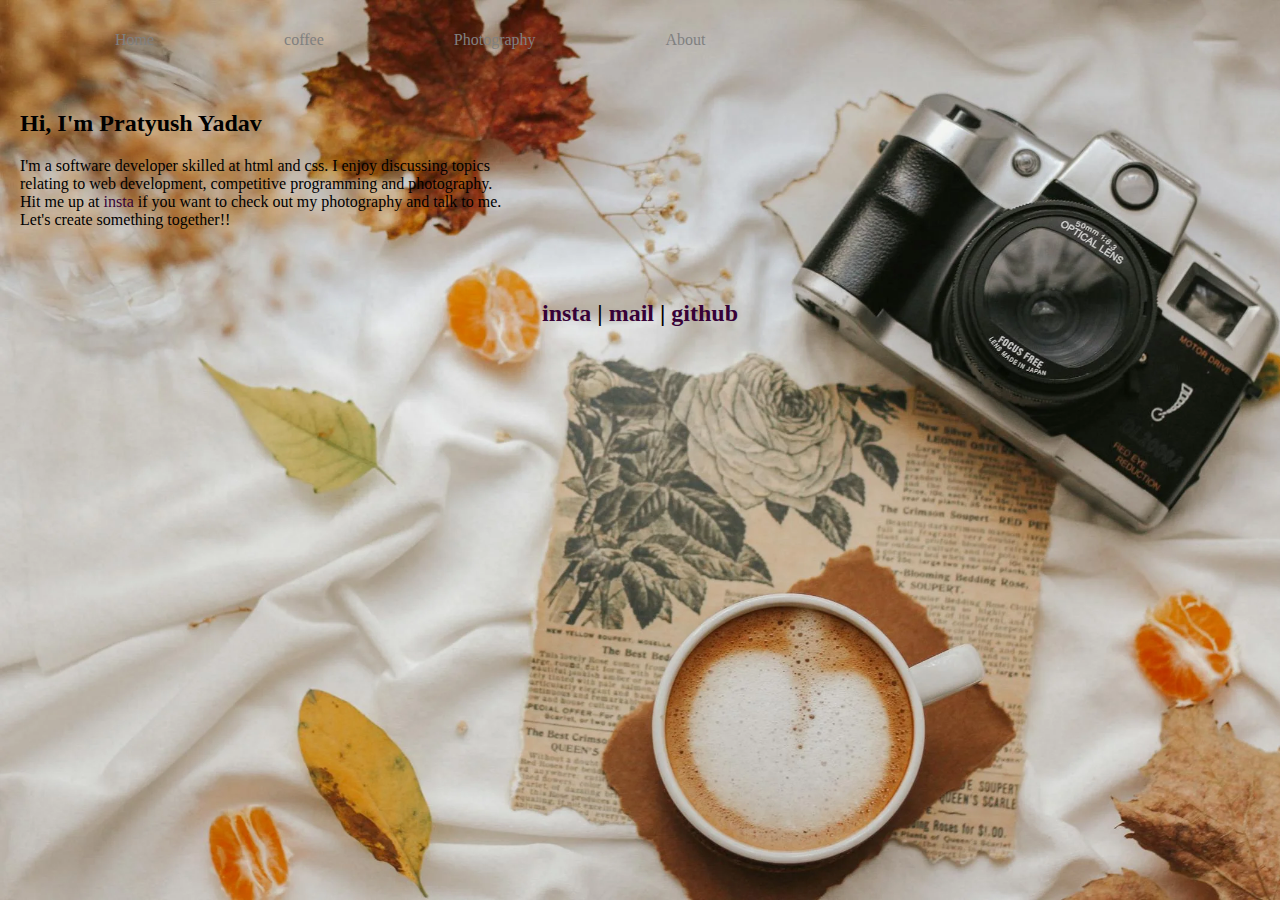
<file: index.html>
<!DOCTYPE html>
<html lang="en">
<head>
    <meta charset="UTF-8">
    <meta name="viewport" content="width=device-width, initial-scale=1.0">
    <title>Document</title>
    <link rel="stylesheet" href="index.css">
</head>
<body>
    <nav class="navbar">
        <ul>
            <li><a href="index.html">Home</a></li>
            <li><a href="coffee.html">coffee</a></li>
            <li><a href="photography.html">Photography</a></li>
            <li><a href="about.html">About</a></li>
        </ul>
    </nav>
    <main>
        <aside class="intro">
            <h2>Hi, I'm Pratyush Yadav</h2>
            <p>I'm a software developer skilled at html and css. I enjoy discussing topics relating to web development, competitive programming and photography. Hit me up at <a target="_blank" href="https://www.instagram.com/_pratyus.h_/" id="instaid">insta</a> if you want to check out my photography and talk to me. Let's create something together!!</p>
        </aside>
        
    </main>
    <footer>
        <h2>
            <a target="_blank" href="https://www.instagram.com/_pratyus.h_/" id="instaid">insta      </a>|
            <a target="_blank" href="mailto:pratyushyadav0106@gmail.com" id="instaid">mail      </a>|
            <a target="_blank" href="https://github.com/" id="instaid">github</a>
            
        </h2>
    </footer>
</body>
</html>
</file>
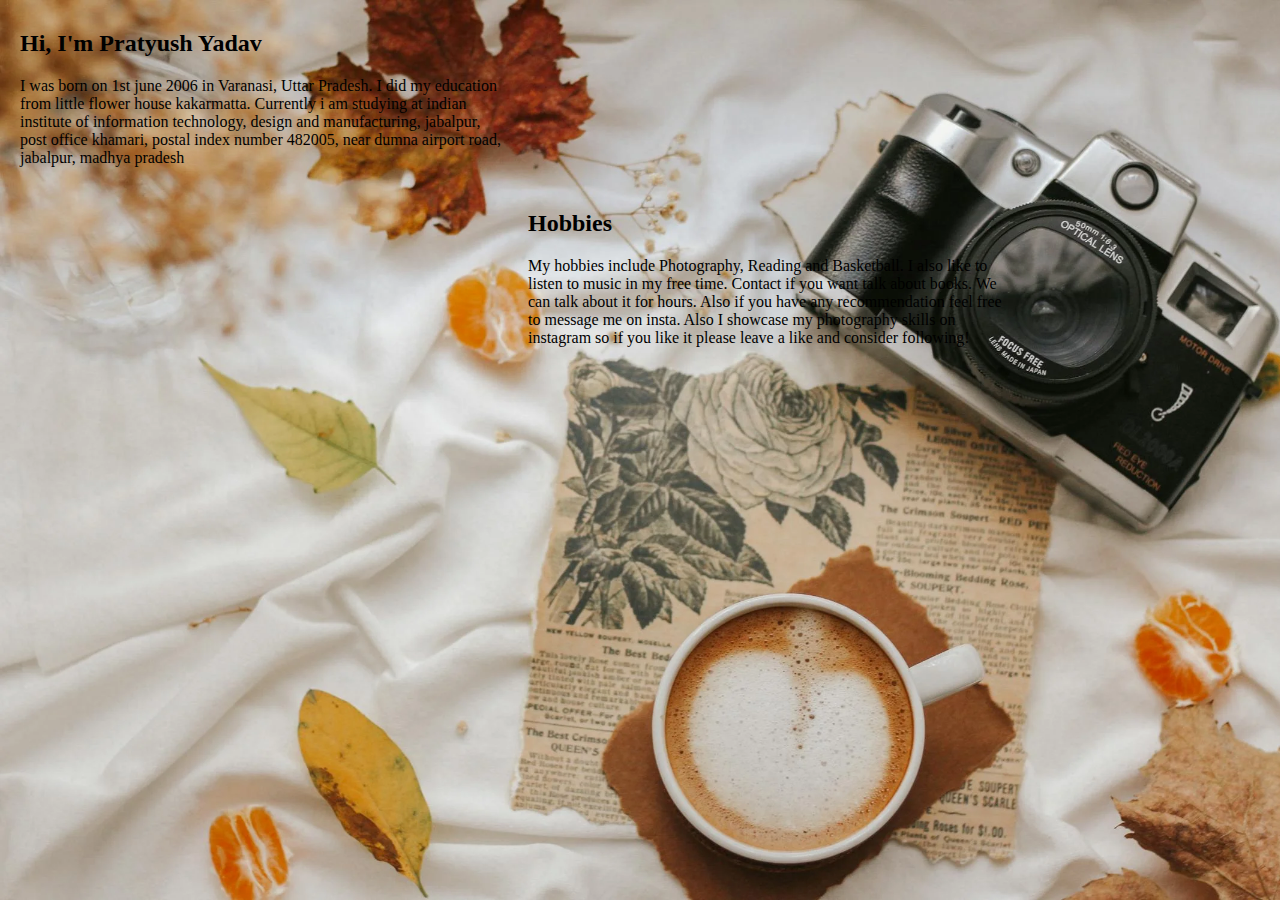
<file: about.html>
<!DOCTYPE html>
<html lang="en">
<head>
    <meta charset="UTF-8">
    <meta name="viewport" content="width=device-width, initial-scale=1.0">
    <title>Document</title>
    <link rel="stylesheet" href="about.css">
</head>
<body>
    
    <main>
        <aside class="intro">
            <h2>Hi, I'm Pratyush Yadav</h2>
            <p>I was born on 1st june 2006 in Varanasi, Uttar Pradesh. I did my education from little flower house kakarmatta. Currently i am studying at indian institute of information technology, design and manufacturing, jabalpur, post office khamari, postal index number 482005, near dumna airport road, jabalpur, madhya pradesh</p>
        </aside>
        <br><br><br><br><br><br><br><br><br><br>
        <section>
            <h2>Hobbies</h2>
            <p>My hobbies include Photography, Reading and Basketball. I also like to listen to music in my free time. Contact if you want talk about books. We can talk about it for hours. Also if you have any recommendation feel free to message me on insta. Also I showcase my photography skills on instagram so if you like it please leave a like and consider following!</p>
        </section>
        
    </main>
    
</body>
</html>
</file>
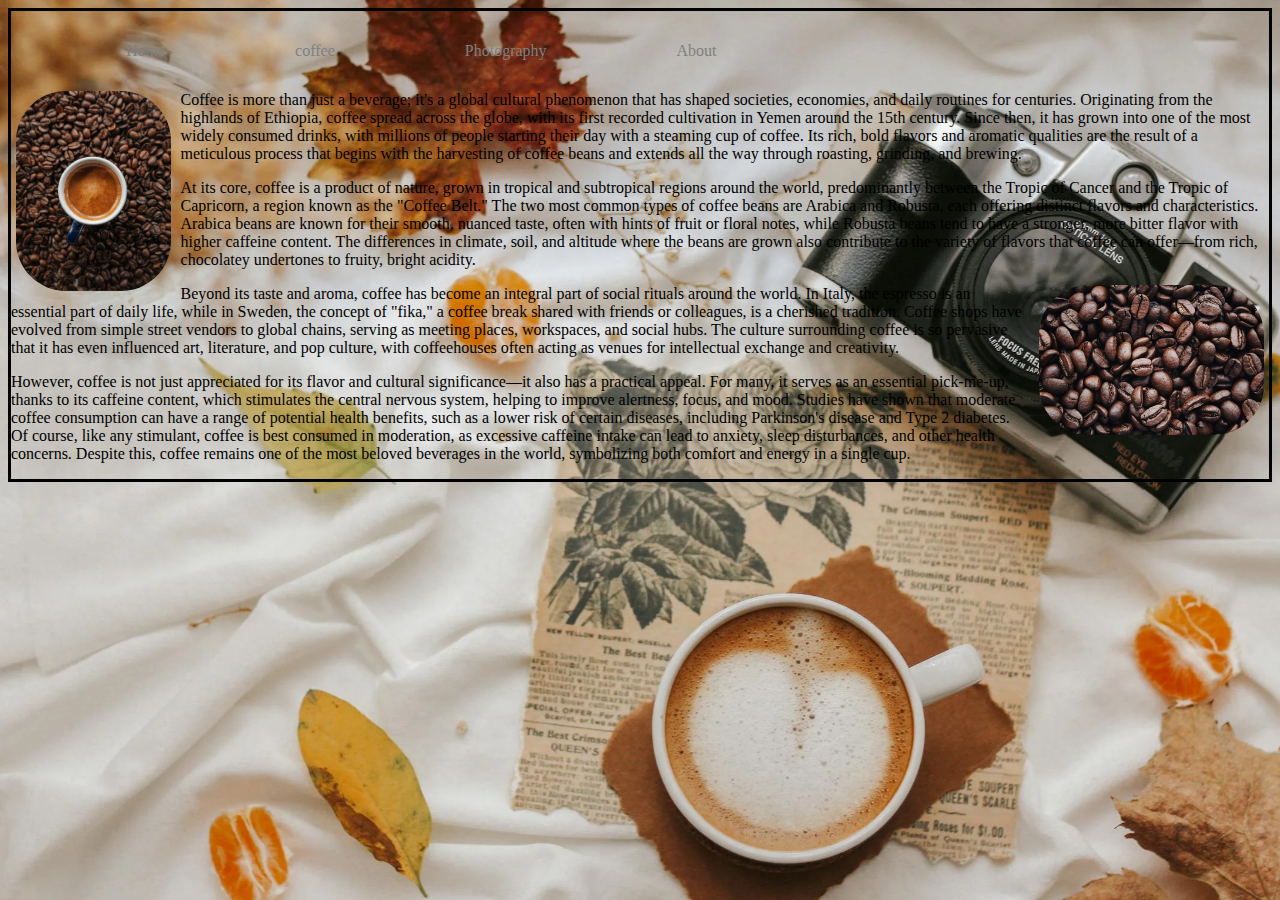
<file: coffee.html>
<!DOCTYPE html>
<html lang="en">
<head>
    <meta charset="UTF-8">
    <meta name="viewport" content="width=device-width, initial-scale=1.0">
    <title>Document</title>
    <link rel="stylesheet" href="coffee.css">
    
</head>
<body>
    <nav class="navbar">
        <ul>
            <li><a href="index.html">Home</a></li>
            <li><a href="coffee.html">coffee</a></li>
            <li><a href="photography.html">Photography</a></li>
            <li><a href="about.html">About</a></li>
        </ul>
    </nav>
    <img  class="coofee" src="images/coffeeleft.jpeg" id="image1" height="200px">
    <p>Coffee is more than just a beverage; it's a global cultural phenomenon that has shaped societies, economies, and daily routines for centuries. Originating from the highlands of Ethiopia, coffee spread across the globe, with its first recorded cultivation in Yemen around the 15th century. Since then, it has grown into one of the most widely consumed drinks, with millions of people starting their day with a steaming cup of coffee. Its rich, bold flavors and aromatic qualities are the result of a meticulous process that begins with the harvesting of coffee beans and extends all the way through roasting, grinding, and brewing.</p>
    <p>At its core, coffee is a product of nature, grown in tropical and subtropical regions around the world, predominantly between the Tropic of Cancer and the Tropic of Capricorn, a region known as the "Coffee Belt." The two most common types of coffee beans are Arabica and Robusta, each offering distinct flavors and characteristics. Arabica beans are known for their smooth, nuanced taste, often with hints of fruit or floral notes, while Robusta beans tend to have a stronger, more bitter flavor with higher caffeine content. The differences in climate, soil, and altitude where the beans are grown also contribute to the variety of flavors that coffee can offer—from rich, chocolatey undertones to fruity, bright acidity.</p>
    <img  class="coofee" src="images/cofferight.jpeg" id="image2" height="150">
    <p>Beyond its taste and aroma, coffee has become an integral part of social rituals around the world. In Italy, the espresso is an essential part of daily life, while in Sweden, the concept of "fika," a coffee break shared with friends or colleagues, is a cherished tradition. Coffee shops have evolved from simple street vendors to global chains, serving as meeting places, workspaces, and social hubs. The culture surrounding coffee is so pervasive that it has even influenced art, literature, and pop culture, with coffeehouses often acting as venues for intellectual exchange and creativity.</p>
    <p>However, coffee is not just appreciated for its flavor and cultural significance—it also has a practical appeal. For many, it serves as an essential pick-me-up, thanks to its caffeine content, which stimulates the central nervous system, helping to improve alertness, focus, and mood. Studies have shown that moderate coffee consumption can have a range of potential health benefits, such as a lower risk of certain diseases, including Parkinson's disease and Type 2 diabetes. Of course, like any stimulant, coffee is best consumed in moderation, as excessive caffeine intake can lead to anxiety, sleep disturbances, and other health concerns. Despite this, coffee remains one of the most beloved beverages in the world, symbolizing both comfort and energy in a single cup.</p>
</body>
</html>
</file>
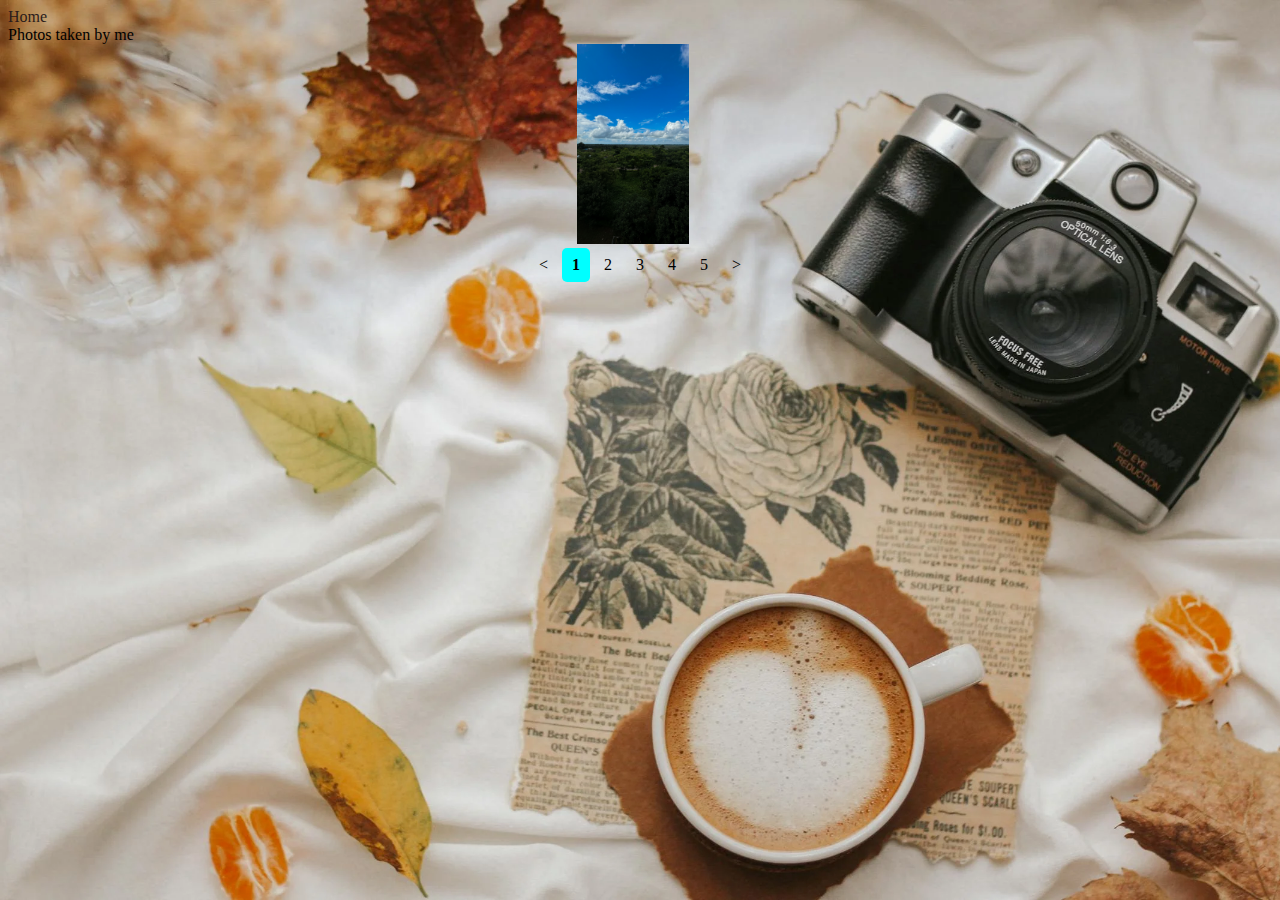
<file: photography.html>
<!DOCTYPE html>
<html lang="en">
<head>
    <meta charset="UTF-8">
    <meta name="viewport" content="width=device-width, initial-scale=1.0">
    <title>Document</title>
    <link rel="stylesheet" href="photography.css">
</head>
<header>
    
    <a class="linki" href="index.html">Home</a><br>
    Photos taken by me
</header>
<main>
<img id="phootos" src="photos/IMG_0799_jpg.JPG" height="200px">
</main>
<footer>
    <div class="photography">
        <a href="photos5.html"><</a>
        <a href="photography.html" class="active">1</a>
        <a href="photos2.html">2</a>
        <a href="photos3.html">3</a>
        <a href="photos4.html">4</a>
        <a href="photos5.html">5</a>
        <a href="photos2.html">></a>
    </div>
</footer>
</html>
</file>
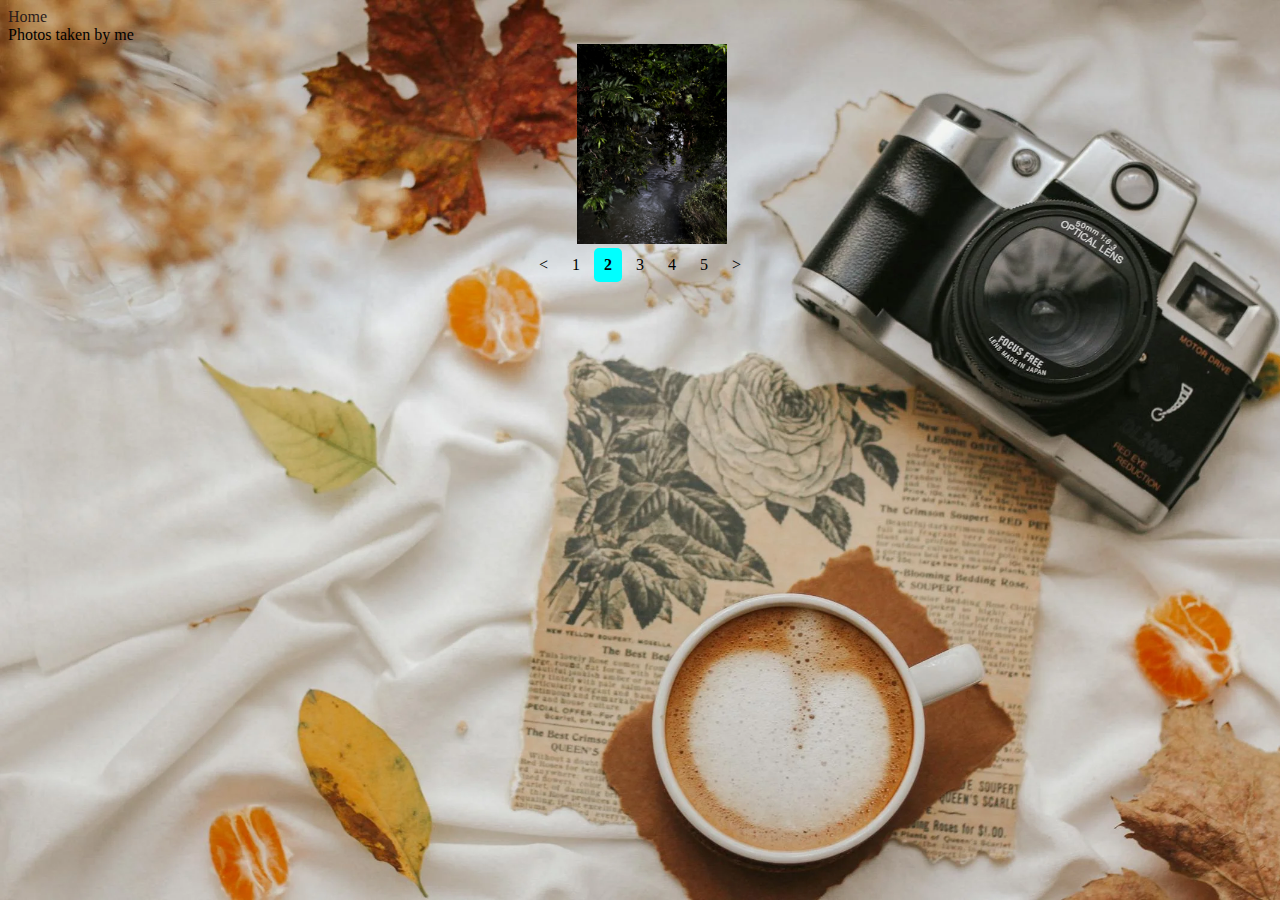
<file: photos2.html>
<!DOCTYPE html>
<html lang="en">
<head>
    <meta charset="UTF-8">
    <meta name="viewport" content="width=device-width, initial-scale=1.0">
    <title>Document</title>
    <link rel="stylesheet" href="photography.css">
</head>
<header>
    
    <a class="linki" href="index.html">Home</a><br>
    Photos taken by me
</header>
<main>
    <img id="phootos" src="photos/IMG_1322.JPG" alt="" height="200px">
</main>
<footer>
    <div class="photography">
        <a href="photography.html"><</a>
        <a href="photography.html">1</a>
        <a href="photos2.html" class="active">2</a>
        <a href="photos3.html">3</a>
        <a href="photos4.html">4</a>
        <a href="photos5.html">5</a>
        <a href="photos3.html">></a>
    </div>
</footer>
</html>
</file>
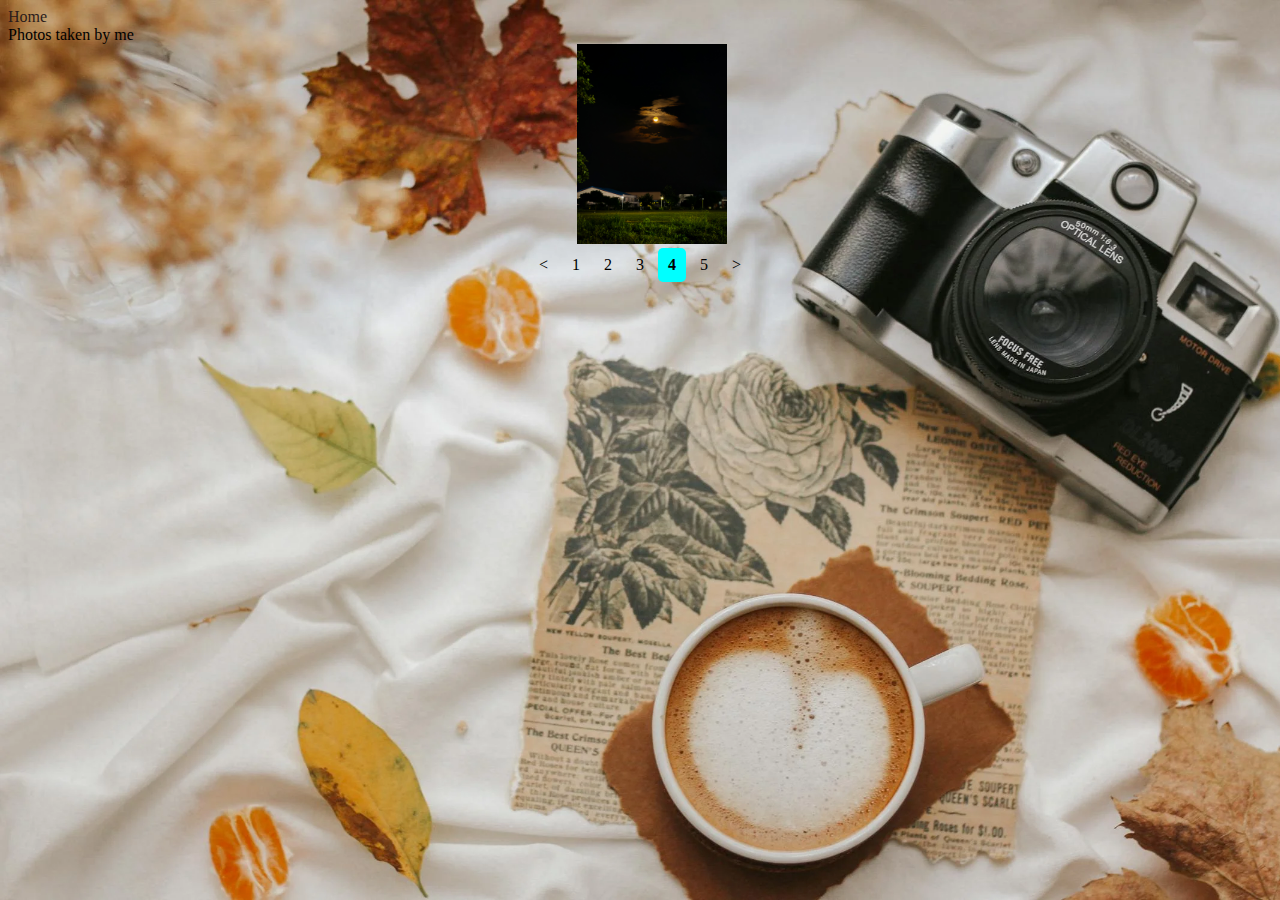
<file: photos4.html>
<!DOCTYPE html>
<html lang="en">
<head>
    <meta charset="UTF-8">
    <meta name="viewport" content="width=device-width, initial-scale=1.0">
    <title>Document</title>
    <link rel="stylesheet" href="photography.css">
</head>
<header>
    
    <a class="linki" href="index.html">Home</a><br>
    Photos taken by me
</header>
<main>
    <img id="phootos" src="photos/IMG_3300.JPG" height="200px" alt="">
</main>
<footer>
    <div class="photography">
        <a href="photos3.html"><</a>
        <a href="photography.html">1</a>
        <a href="photos2.html">2</a>
        <a href="photos3.html">3</a>
        <a href="photos4.html" class="active">4</a>
        <a href="photos5.html">5</a>
        <a href="photos5.html">></a>
    </div>
</footer>
</html>
</file>
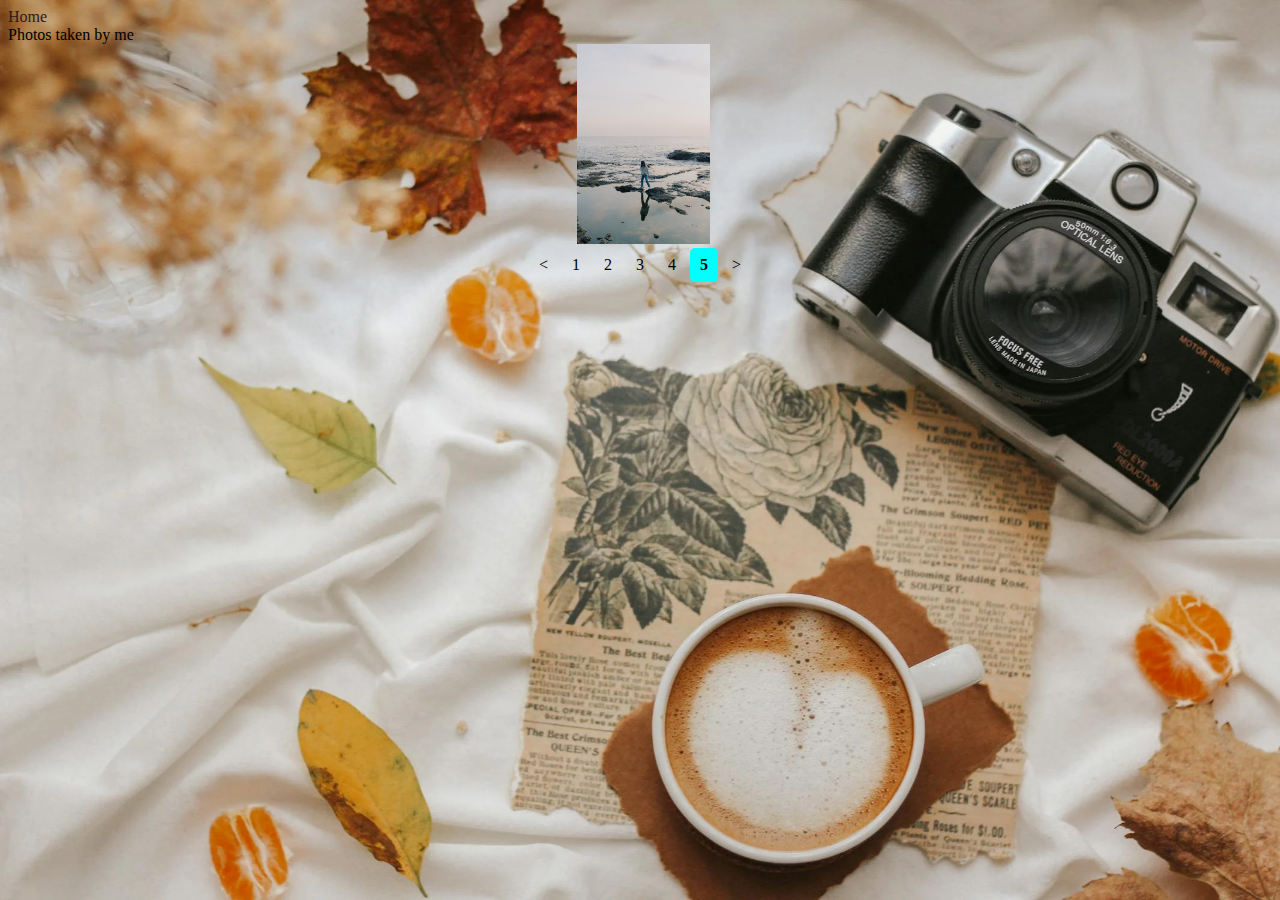
<file: photos5.html>
<!DOCTYPE html>
<html lang="en">
<head>
    <meta charset="UTF-8">
    <meta name="viewport" content="width=device-width, initial-scale=1.0">
    <title>Document</title>
    <link rel="stylesheet" href="photography.css">
</head>
<header>
    
    <a class="linki" href="index.html">Home</a><br>
    Photos taken by me
</header>
<main>
    <img id="phootos" src="photos/Person on Rocks Ocean Shoreline.jpg" height="200px" alt="">
</main>
<footer>
    <div class="photography">
        <a href="photos4.html"><</a>
        <a href="photography.html">1</a>
        <a href="photos2.html">2</a>
        <a href="photos3.html">3</a>
        <a href="photos4.html">4</a>
        <a href="photos5.html" class="active">5</a>
        <a href="photography.html">></a>
    </div>
</footer>
</html>
</file>
<file: index.css>
* {
    
    box-sizing: border-box;
    background-image: url(images/wallpaper.webp);
    background-size: cover;
    background-repeat: no-repeat;
    background-attachment: fixed;
}
body{
    margin: 0px;
}
main{
    margin-left: 10px;
}
header{
    background-color: hsl(0, 0%, 86%);
    text-align: center;
    padding: 25px;
}
.navbar ul{
    list-style-type: none;
    padding: 0px;
    text-align: center;
    overflow: hidden;
}
.navbar a{
    color: grey;
    text-decoration: none;
    padding: 15px;
    display: block;
    margin-left: 100px;
    text-align: center;
}
.navbar a:hover{
    color: black;
    font-size: 1em;
}
.navbar li{
    float: left;
}
a{
    text-decoration: none;
    color: rgb(55, 1, 55);
}
aside{
    width: 40%;
    float: left;
    padding: 10px;
}

footer{
    display: block;
    clear: both;
    background-color: hsl(0, 0%, 86%);
    text-align: center;
    padding: 25px;
}
@media screen and (max-width:600px){
    aside, section, article{
        width: 100% ;
    }
}
</file>
<file: about.css>
* {
    
    box-sizing: border-box;
    background-image: url(images/wallpaper.webp);
    background-size: cover;
    background-repeat: no-repeat;
    background-attachment: fixed;
}
body{
    margin: 0px;
}
main{
    margin-left: 10px;
}
header{
    background-color: hsl(0, 0%, 86%);
    text-align: center;
    padding: 25px;
}
.navbar ul{
    list-style-type: none;
    padding: 0px;
    text-align: center;
    overflow: hidden;
}
.navbar a{
    color: grey;
    text-decoration: none;
    padding: 15px;
    display: block;
    margin-left: 100px;
    text-align: center;
}
.navbar a:hover{
    color: black;
    font-size: 1em;
}
.navbar li{
    float: left;
}
a{
    text-decoration: none;
    color: rgb(55, 1, 55);
}
aside{
    width: 40%;
    float: left;
    padding: 10px;
}
section{
    width: 40%;
    float: left;
    padding: 10px;
}

@media screen and (max-width:600px){
    aside, section, article{
        width: 100% ;
    }
}
</file>
<file: coffee.css>
body{
    border: 3px solid;
    display: flow-root;
    background-image: url(images/wallpaper.webp);
    background-size: cover;
    background-repeat: no-repeat;
    background-attachment: fixed;
}
.navbar ul{
    list-style-type: none;
    padding: 0px;
    text-align: center;
    overflow: hidden;
}
.navbar a{
    color: grey;
    text-decoration: none;
    padding: 15px;
    display: block;
    margin-left: 100px;
    text-align: center;
}
.navbar a:hover{
    color: black;
    font-size: 1em;
}
.navbar li{
    float: left;
}
.coofee{
    border-radius: 50px;
    margin-left: 5px;
    margin-right: 5px;
}
#image1{
    float: left;
    margin-right: 10px;
    margin-bottom: 10px;
}
#image2{
    float: right;
    margin-left: 10px;
}
</file>
<file: photography.css>
body{
    background-image: url(images/wallpaper.webp);
    background-size: cover;
    background-repeat: no-repeat;
    background-attachment: fixed;
}
.photography{
    text-align: center;
}
a{
    text-decoration: none;
    color: rgb(42, 27, 27);
    text-align: center;
}
#phootos{
    margin-left: 45%;
}
.photography a{
    color: black;
    text-decoration: none;
    padding: 8px 10px;
    display: inline-block;
}
.photography a.active{
    background-color:aqua;
    font-weight: bold;
    border-radius: 5px;
}
.photography a:hover:not(.active){
    background-color: grey;
    border-radius: 5px;
}
</file>
